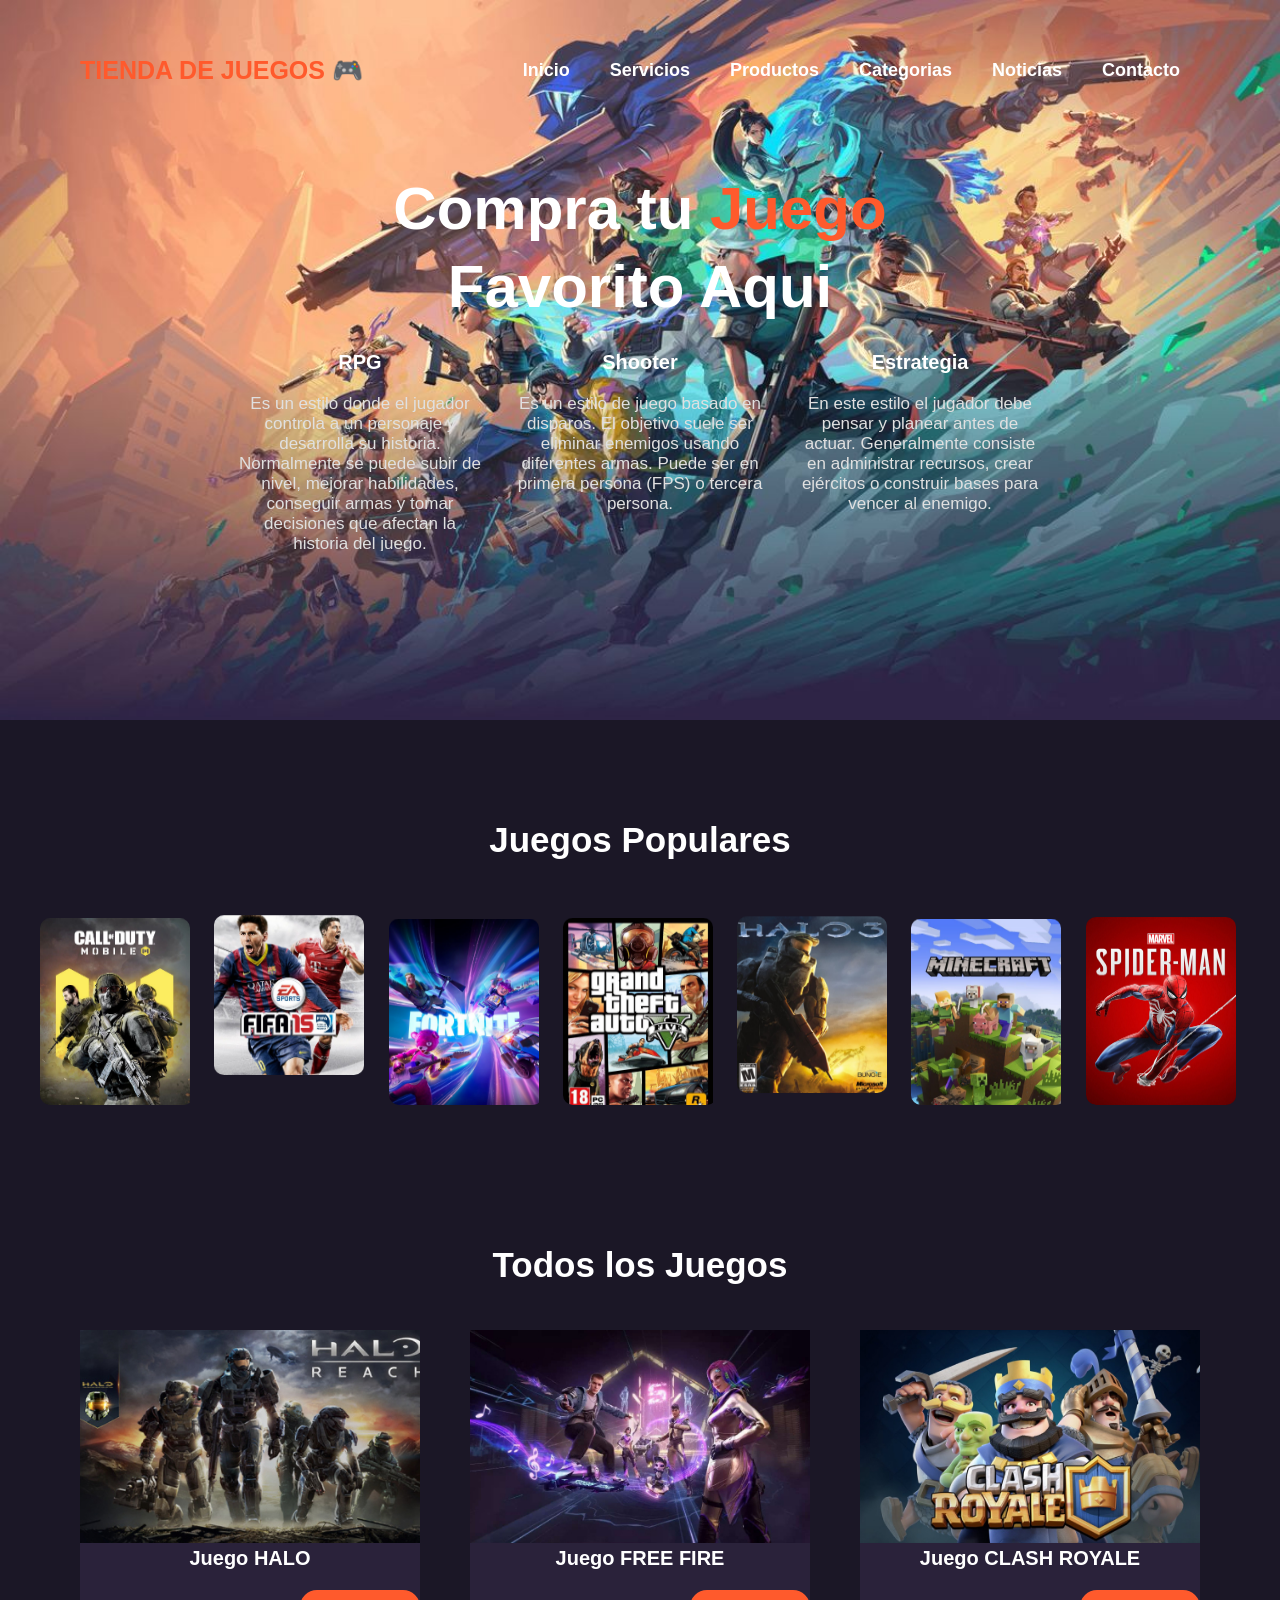
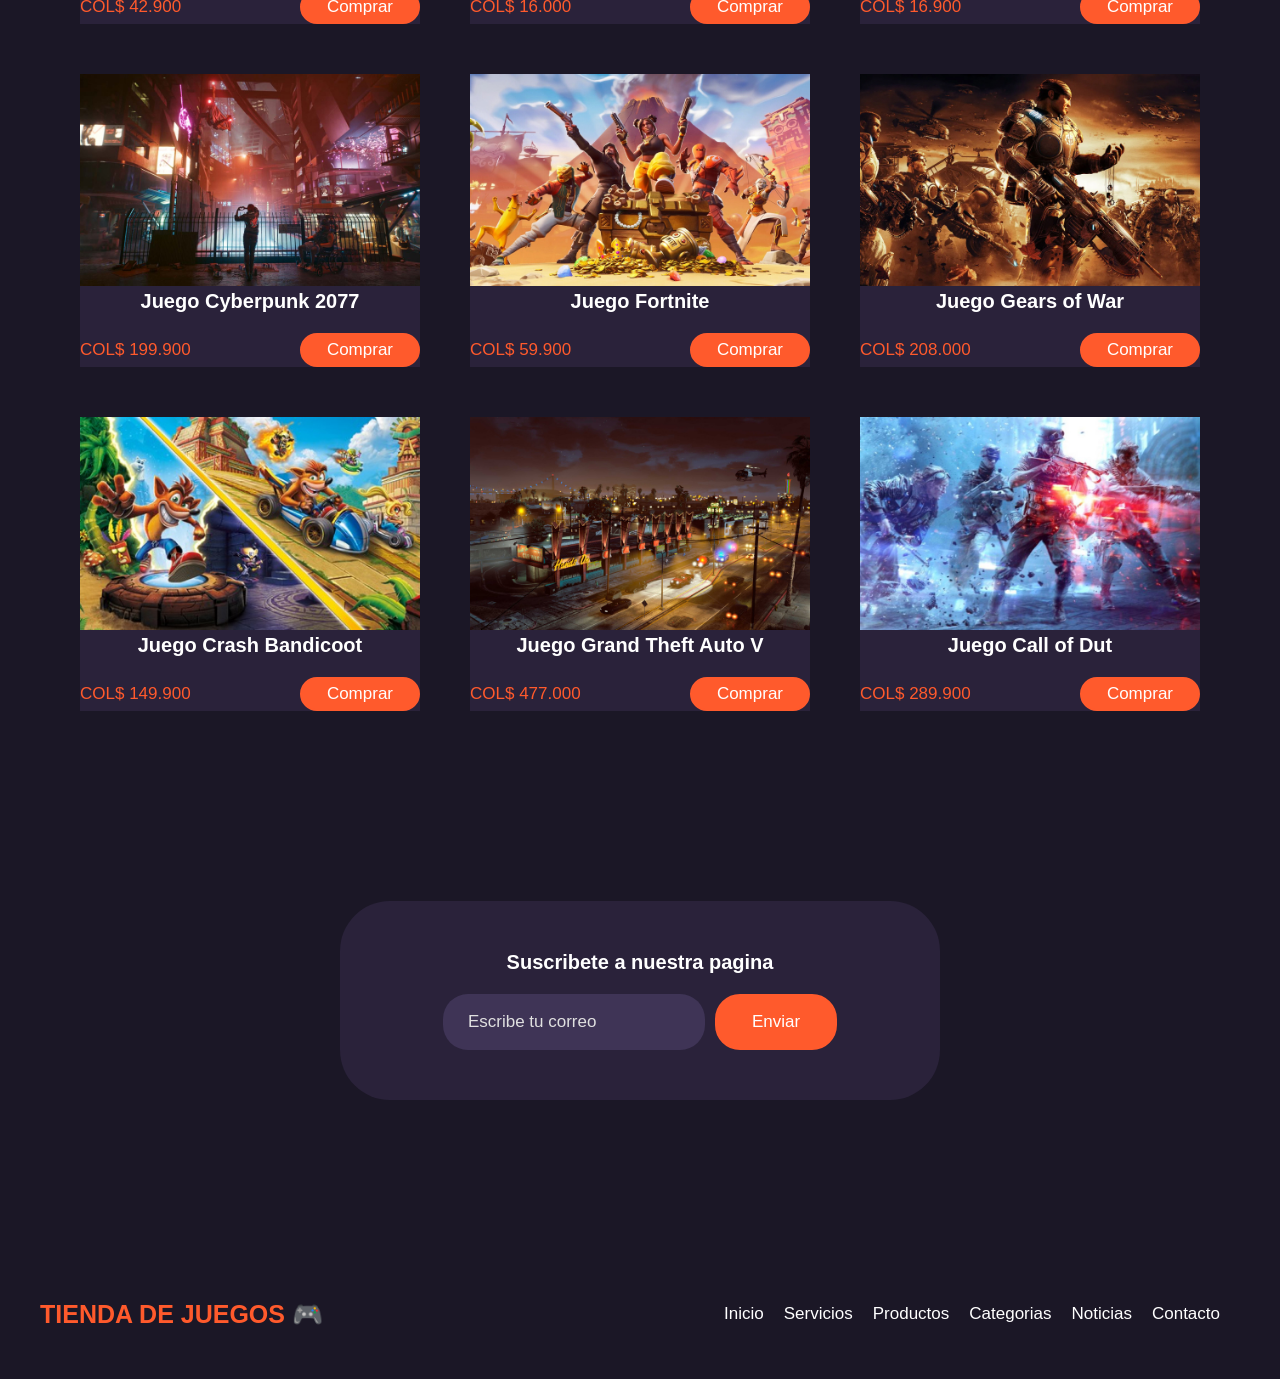
<file: index.html>
<!DOCTYPE html>
<html lang="es">

<head>
    <meta charset="UTF-8">
    <title>TIENDA DE JUEGOS  🎮</title>
    <link rel="stylesheet" href="estilos.css">
</head>

<body>

    <header class="header">
        <div class="menu container">
            <a href="#" class="logo">TIENDA DE JUEGOS  🎮</a>
            <input type="checkbox" id="menu" />
            <label for="menu">
                <img src="Resources/menu.png" class="menu-icono" alt="menu">
            </label>
            <nav class="navbar">
                <ul>
                    <li><a href="#">Inicio</a></li>
                    <li><a href="servicios.html">Servicios</a></li>
                    <li><a href="productos.html">Productos</a></li>
                    <li><a href="categorias.html">Categorias</a></li>
                    <li><a href="noticias.html">Noticias</a></li>
                    <li><a href="contacto.html">Contacto</a></li>
        </ul>
    </nav>
        </div>
    


  <div class="header-content container">
            <div class="header-txt">
                <h1>Compra tu <span>Juego</span> <br> Favorito Aqui </h1>

    <div class="cards">

        <div class="card">
            <h3>RPG</h3>
            <p>Es un estilo donde el jugador controla a un personaje y desarrolla su historia. Normalmente se puede subir de nivel, mejorar habilidades, conseguir armas y tomar decisiones que afectan la historia del juego. </p>
        </div>

        <div class="card">
            <h3>Shooter</h3>
            <p>Es un estilo de juego basado en disparos. El objetivo suele ser eliminar enemigos usando diferentes armas. Puede ser en primera persona (FPS) o tercera persona.</p>
        </div>

        <div class="card">
            <h3>Estrategia</h3>
            <p>En este estilo el jugador debe pensar y planear antes de actuar. Generalmente consiste en administrar recursos, crear ejércitos o construir bases para vencer al enemigo.</p>
        </div>

    </div>

    </header>
    <section class="popular container">

        <h2>Juegos Populares</h2>
        <div class="popular-content">
             <div class="card">
                <div class="card__container">
                    <img class="card__background" src="Resources/Call of Duty.jpg" alt="Call of Duty">
                </div>
                <img src="Resources/Call of Duty_hover.png" class="card__image" alt="Call of Duty Hover">
            </div>

            <div class="card">
                <div class="card__container">
                    <img class="card__background" src="Resources/Fifa.jpg" alt="Fifa">
                </div>
                <img src="Resources/Fifa_hover.png" class="card__image" alt="Fifa Hover">
            </div>

            <div class="card">
                <div class="card__container">
                    <img class="card__background" src="Resources/Fortnite.jpg" alt="Fortnite">
                </div>
                <img src="Resources/Fortnite_hover.png" class="card__image" alt="Fortnite Hover">
            </div>

            <div class="card">
                <div class="card__container">
                    <img class="card__background" src="Resources/GTA.jpg" alt="GTA">
                </div>
                <img src="Resources/GTA_hover.png" class="card__image" alt="GTA Hover">
            </div>

            <div class="card">
                <div class="card__container">
                    <img class="card__background" src="Resources/Halo.jpg" alt="Halo">
                </div>
                <img src="Resources/Halo_hover.png" class="card__image" alt="Halo Hover">
            </div>

            <div class="card">
                <div class="card__container">
                    <img class="card__background" src="Resources/Minecraft.jpg" alt="Minecraft">
                </div>
                <img src="Resources/Minecraft_hover.gif" class="card__image" alt="Minecraft Hover">
            </div>

            <div class="card">
                <div class="card__container">
                    <img class="card__background" src="Resources/SpiderMan.jpg" alt="Spider-Man">
                </div>
                <img src="Resources/SpiderMan_hover.gif" class="card__image" alt="Spider-Man Hover">
            </div>
        </div>
    </section>

</section>


 <main class="product container">

        <h2>Todos los Juegos</h2>

        <div class="product-content">

            <div class="product-1">
                <img src="Resources/l1.jpg" alt="">
                <div class="product txt">
                    <h3>Juego HALO</h3>
                    <div class="precio">
                        <p>COL$ 42.900</p>
                        <a href="#" class="btn-2">Comprar</a>
                    </div>
                </div>
            </div>
            <div class="product-1">
                <img src="Resources/l2.jpg" alt="">
                <div class="product txt">
                    <h3>Juego FREE FIRE</h3>
                    <div class="precio">
                        <p>COL$ 16.000</p>
                        <a href="#" class="btn-2">Comprar</a>
                    </div>
                </div>
            </div>
            <div class="product-1">
                <img src="Resources/l3.jpg" alt="">
                <div class="product txt">
                    <h3>Juego CLASH ROYALE</h3>
                    <div class="precio">
                        <p>COL$ 16.900</p>
                        <a href="#" class="btn-2">Comprar</a>
                    </div>
                </div>
            </div>
            <div class="product-1">
                <img src="Resources/l4.jpg" alt="">
                <div class="product txt">
                    <h3>Juego Cyberpunk 2077</h3>
                    <div class="precio">
                        <p>COL$ 199.900</p>
                        <a href="#" class="btn-2">Comprar</a>
                    </div>
                </div>
            </div>
            <div class="product-1">
                <img src="Resources/l5.jpg" alt="">
                <div class="product txt">
                    <h3>Juego Fortnite</h3>
                    <div class="precio">
                        <p>COL$ 59.900</p>
                        <a href="#" class="btn-2">Comprar</a>
                    </div>
                </div>
            </div>
            <div class="product-1">
                <img src="Resources/l6.jpg" alt="">
                <div class="product txt">
                    <h3>Juego Gears of War</h3>
                    <div class="precio">
                        <p>COL$ 208.000</p>
                        <a href="#" class="btn-2">Comprar</a>
                    </div>
                </div>
            </div>
            <div class="product-1">
                <img src="Resources/l7.jpg" alt="">
                <div class="product txt">
                    <h3>Juego Crash Bandicoot</h3>
                    <div class="precio">
                        <p>COL$ 149.900</p>
                        <a href="#" class="btn-2">Comprar</a>
                    </div>
                </div>
            </div>
            <div class="product-1">
                <img src="Resources/l8.jpg" alt="">
                <div class="product txt">
                    <h3>Juego Grand Theft Auto V </h3>
                    <div class="precio">
                        <p>COL$ 477.000</p>
                        <a href="#" class="btn-2">Comprar</a>
                    </div>
                </div>
            </div>
            <div class="product-1">
                <img src="Resources/l9.jpg" alt="">
                <div class="product txt">
                    <h3>Juego Call of Dut</h3>
                    <div class="precio">
                        <p>COL$ 289.900</p>
                        <a href="#" class="btn-2">Comprar</a>
                    </div>
                </div>
            </div>

        </div>

    </main>

    <section class="contact container">
        <div class="contact-content">
            <h3>Suscribete a nuestra pagina</h3>
            <form>
                <input type="email" placeholder="Escribe tu correo">
                <input type="submit" class="btn-3" value="Enviar">
            </form>
        </div>
    </section>
    
    <footer class="footer container">
        
        <div class="link">
            <a href="#" class="logo">TIENDA DE JUEGOS 🎮</a>
        </div>
        <div class="link">
            <ul>
                <li><a href="#">Inicio</a></li>
                <li><a href="servicios.html">Servicios</a></li>
                <li><a href="productos.html">Productos</a></li>
                <li><a href="categorias.html">Categorias</a></li>
                <li><a href="noticias.html">Noticias</a></li>
                <li><a href="contacto.html">Contacto</a></li>
            </ul>
        </div>

    </footer>


</body>
</html>
</file>
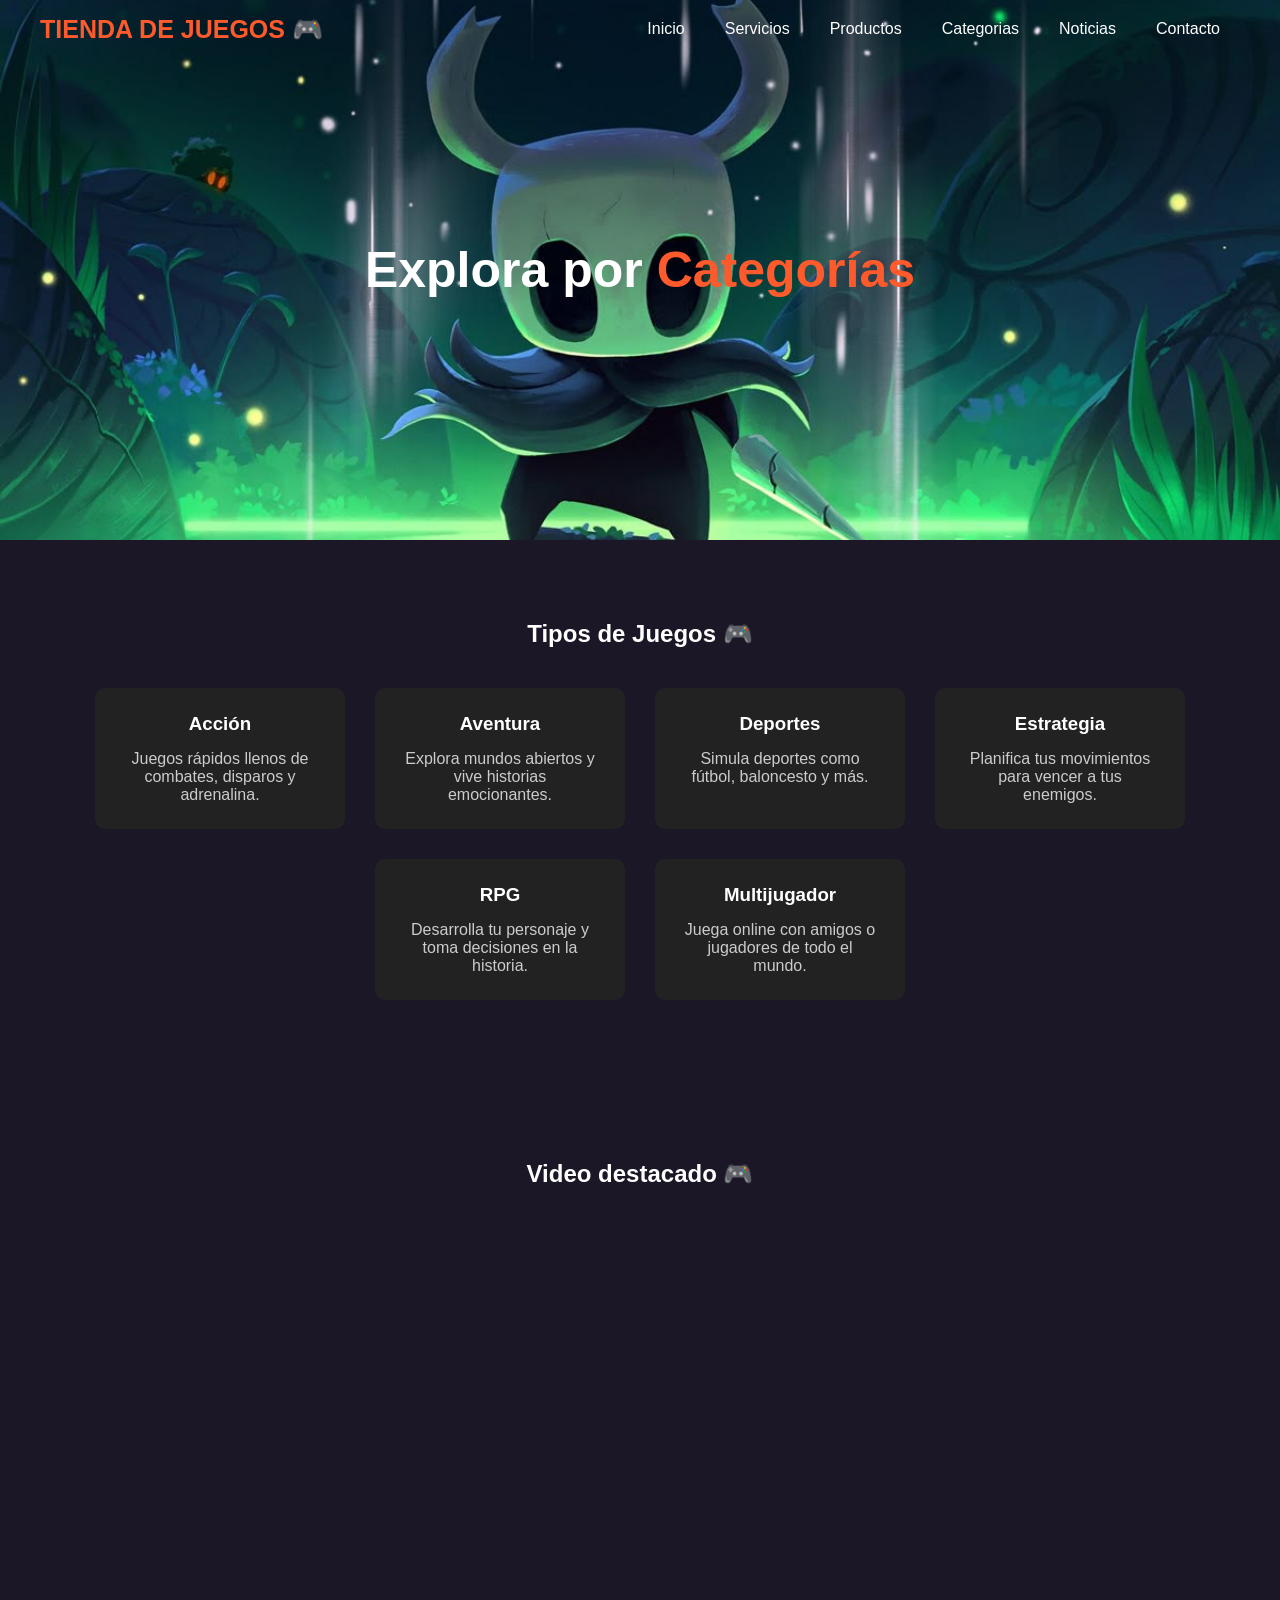
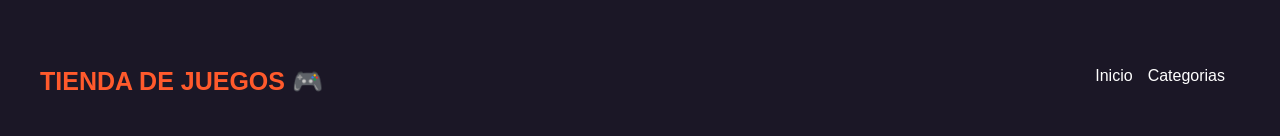
<file: categorias.html>
<!DOCTYPE html>
<html lang="es">

<head>
    <meta charset="UTF-8">
    <title>Categorías 🎮</title>
    <link rel="stylesheet" href="css/categorias.css">
</head>

<body>

<header class="header">

    <div class="menu container">
        <a href="index.html" class="logo">TIENDA DE JUEGOS 🎮</a>

        <nav class="navbar">
            <ul>
                <li><a href="index.html">Inicio</a></li>
                <li><a href="servicios.html">Servicios</a></li>
                <li><a href="productos.html">Productos</a></li>
                <li><a href="categorias.html">Categorias</a></li>
                <li><a href="noticias.html">Noticias</a></li>
                <li><a href="contacto.html">Contacto</a></li>
            </ul>
        </nav>
    </div>

    <div class="header-content container">
        <div class="header-txt">
            <h1>Explora por <span>Categorías</span></h1>
        </div>
    </div>

</header>

<!-- CATEGORIAS -->
<section class="contenido container">

    <h2>Tipos de Juegos 🎮</h2>

    <div class="cards">

        <div class="card">
            <h3>Acción</h3>
            <p>Juegos rápidos llenos de combates, disparos y adrenalina.</p>
        </div>

        <div class="card">
            <h3>Aventura</h3>
            <p>Explora mundos abiertos y vive historias emocionantes.</p>
        </div>

        <div class="card">
            <h3>Deportes</h3>
            <p>Simula deportes como fútbol, baloncesto y más.</p>
        </div>

        <div class="card">
            <h3>Estrategia</h3>
            <p>Planifica tus movimientos para vencer a tus enemigos.</p>
        </div>

        <div class="card">
            <h3>RPG</h3>
            <p>Desarrolla tu personaje y toma decisiones en la historia.</p>
        </div>

        <div class="card">
            <h3>Multijugador</h3>
            <p>Juega online con amigos o jugadores de todo el mundo.</p>
        </div>

    </div>

</section>

<section class="contenido container">

    <h2>Video destacado 🎮</h2>

   <iframe width="560" height="315" src="https://www.youtube.com/embed/XhipZICzLHo?si=RuUJYxSAJRGy-j_2" title="YouTube video player" frameborder="0" allow="accelerometer; autoplay; clipboard-write; encrypted-media; gyroscope; picture-in-picture; web-share" referrerpolicy="strict-origin-when-cross-origin" allowfullscreen></iframe>

</section>


<footer class="footer container">

    <div class="link">
        <a href="#" class="logo">TIENDA DE JUEGOS 🎮</a>
    </div>

    <div class="link">
        <ul>
            <li><a href="index.html">Inicio</a></li>
            <li><a href="categorias.html">Categorias</a></li>
        </ul>
    </div>

</footer>

</body>
</html>
</file>
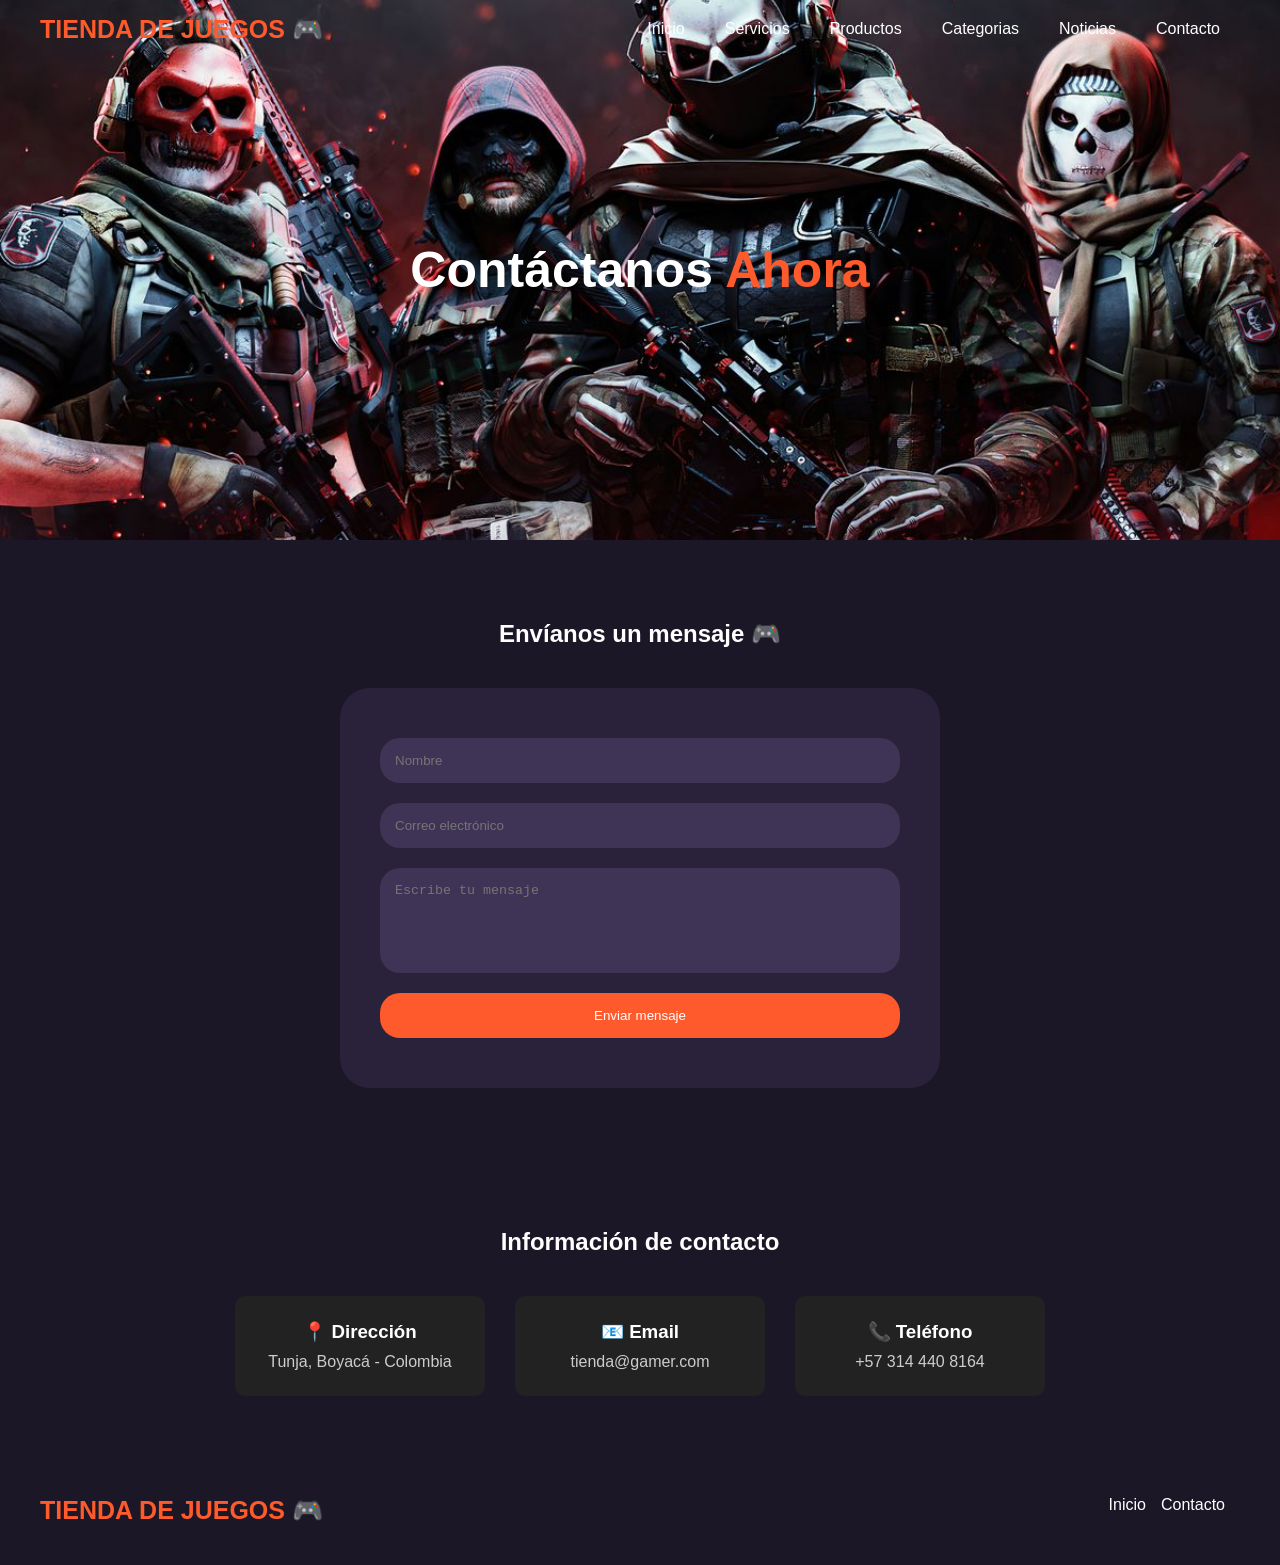
<file: contacto.html>
<!DOCTYPE html>
<html lang="es">

<head>
    <meta charset="UTF-8">
    <title>Contacto 🎮</title>
    <link rel="stylesheet" href="css/contacto.css">
</head>

<body>

<header class="header">

    <div class="menu container">
        <a href="index.html" class="logo">TIENDA DE JUEGOS 🎮</a>

        <nav class="navbar">
            <ul>
                <li><a href="index.html">Inicio</a></li>
                <li><a href="servicios.html">Servicios</a></li>
                <li><a href="productos.html">Productos</a></li>
                <li><a href="categorias.html">Categorias</a></li>
                <li><a href="noticias.html">Noticias</a></li>
                <li><a href="contacto.html">Contacto</a></li>
            </ul>
        </nav>
    </div>

    <div class="header-content container">
        <div class="header-txt">
            <h1>Contáctanos <span>Ahora</span></h1>
        </div>
    </div>

</header>

<section class="contenido container">

    <h2>Envíanos un mensaje 🎮</h2>

    <div class="contact-content">

        <form>
            <input type="text" placeholder="Nombre" required>
            <input type="email" placeholder="Correo electrónico" required>
            <textarea placeholder="Escribe tu mensaje" rows="5" required></textarea>
            <input type="submit" class="btn-3" value="Enviar mensaje">
        </form>

    </div>

</section>

<section class="info container">

    <h2>Información de contacto</h2>

    <div class="cards">

        <div class="card">
            <h3>📍 Dirección</h3>
            <p>Tunja, Boyacá - Colombia</p>
        </div>

        <div class="card">
            <h3>📧 Email</h3>
            <p>tienda@gamer.com</p>
        </div>

        <div class="card">
            <h3>📞 Teléfono</h3>
            <p>+57 314 440 8164</p>
        </div>

    </div>

</section>

<footer class="footer container">

    <div class="link">
        <a href="#" class="logo">TIENDA DE JUEGOS 🎮</a>
    </div>

    <div class="link">
        <ul>
            <li><a href="index.html">Inicio</a></li>
            <li><a href="contacto.html">Contacto</a></li>
        </ul>
    </div>

</footer>

</body>
</html>
</file>
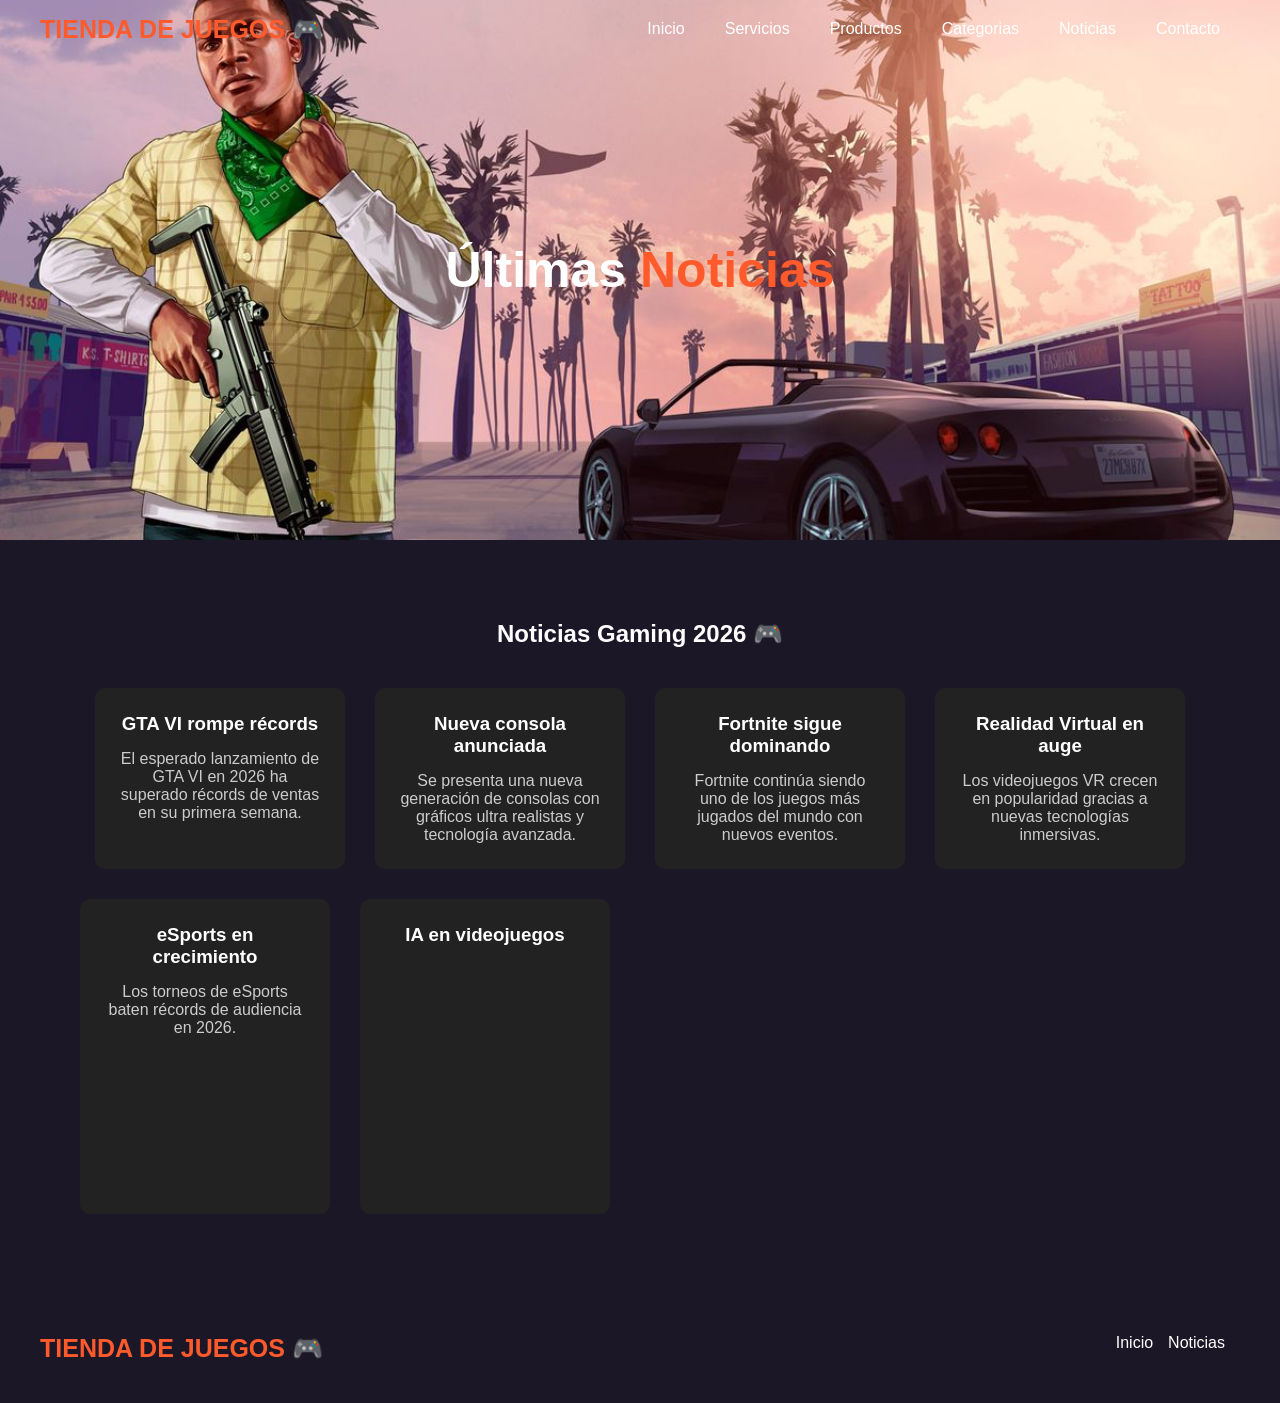
<file: noticias.html>
<!DOCTYPE html>
<html lang="es">

<head>
    <meta charset="UTF-8">
    <title>Noticias 🎮</title>
    <link rel="stylesheet" href="css/noticias.css">
</head>

<body>

<header class="header">

    <div class="menu container">
        <a href="index.html" class="logo">TIENDA DE JUEGOS 🎮</a>

        <nav class="navbar">
            <ul>
                <li><a href="index.html">Inicio</a></li>
                <li><a href="servicios.html">Servicios</a></li>
                <li><a href="productos.html">Productos</a></li>
                <li><a href="categorias.html">Categorias</a></li>
                <li><a href="noticias.html">Noticias</a></li>
                <li><a href="contacto.html">Contacto</a></li>
            </ul>
        </nav>
    </div>

    <div class="header-content container">
        <div class="header-txt">
            <h1>Últimas <span>Noticias</span></h1>
        </div>
    </div>

</header>


<section class="contenido container">

    <h2>Noticias Gaming 2026 🎮</h2>

    <div class="cards">

        <div class="card">
            <h3>GTA VI rompe récords</h3>
            <p>El esperado lanzamiento de GTA VI en 2026 ha superado récords de ventas en su primera semana.</p>
        </div>

        <div class="card">
            <h3>Nueva consola anunciada</h3>
            <p>Se presenta una nueva generación de consolas con gráficos ultra realistas y tecnología avanzada.</p>
        </div>

        <div class="card">
            <h3>Fortnite sigue dominando</h3>
            <p>Fortnite continúa siendo uno de los juegos más jugados del mundo con nuevos eventos.</p>
        </div>

        <div class="card">
            <h3>Realidad Virtual en auge</h3>
            <p>Los videojuegos VR crecen en popularidad gracias a nuevas tecnologías inmersivas.</p>
        </div>

        <div class="card">
            <h3>eSports en crecimiento</h3>
            <p>Los torneos de eSports baten récords de audiencia en 2026.</p>
        </div>

        <div class="card">
            <h3>IA en videojuegos</h3>
            
        </div>

        <iframe width="560" height="315" src="https://www.youtube.com/embed/PrU34_eWo6A?si=Qpo_Sij8TrOEqsHo" title="YouTube video player" frameborder="0" allow="accelerometer; autoplay; clipboard-write; encrypted-media; gyroscope; picture-in-picture; web-share" referrerpolicy="strict-origin-when-cross-origin" allowfullscreen></iframe>

    </div>

</section>



<!-- FOOTER -->
<footer class="footer container">

    <div class="link">
        <a href="#" class="logo">TIENDA DE JUEGOS 🎮</a>
    </div>

    <div class="link">
        <ul>
            <li><a href="index.html">Inicio</a></li>
            <li><a href="noticias.html">Noticias</a></li>
        </ul>
    </div>

</footer>

</body>
</html>
</file>
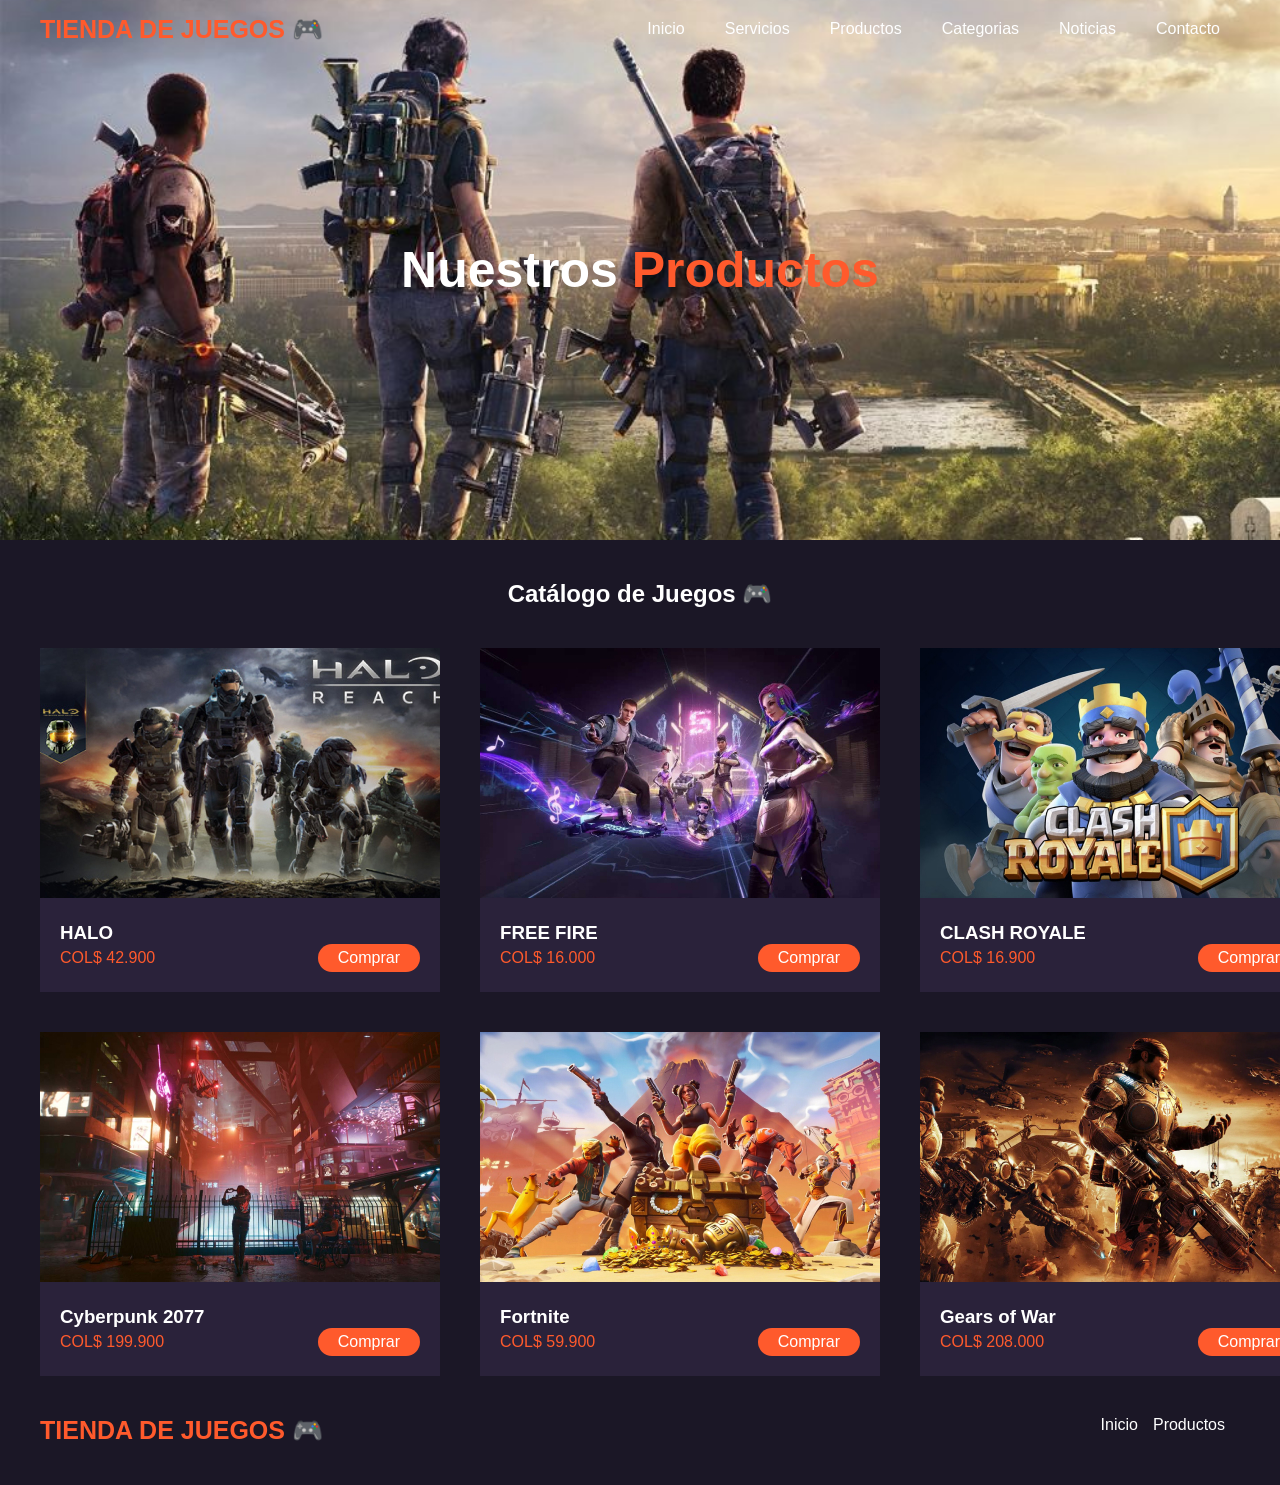
<file: productos.html>
<!DOCTYPE html>
<html lang="es">

<head>
    <meta charset="UTF-8">
    <title>Productos 🎮</title>
    <link rel="stylesheet" href="css/productos.css">
</head>

<body>

<header class="header">

    <div class="menu container">
        <a href="index.html" class="logo">TIENDA DE JUEGOS 🎮</a>

        <nav class="navbar">
            <ul>
                <li><a href="index.html">Inicio</a></li>
                <li><a href="servicios.html">Servicios</a></li>
                <li><a href="productos.html">Productos</a></li>
                <li><a href="categorias.html">Categorias</a></li>
                <li><a href="noticias.html">Noticias</a></li>
                <li><a href="contacto.html">Contacto</a></li>
            </ul>
        </nav>
    </div>

    <div class="header-content container">
        <div class="header-txt">
            <h1>Nuestros <span>Productos</span></h1>
        </div>
    </div>

</header>

<!-- PRODUCTOS -->
<section class="product container">

    <h2>Catálogo de Juegos 🎮</h2>

    <div class="product-content">

        <div class="product-1">
            <img src="Resources/l1.jpg" alt="">
            <div class="product-txt">
                <h3>HALO</h3>
                <div class="price">
                    <p>COL$ 42.900</p>
                    <a href="#" class="btn-2">Comprar</a>
                </div>
            </div>
        </div>

        <div class="product-1">
            <img src="Resources/l2.jpg" alt="">
            <div class="product-txt">
                <h3>FREE FIRE</h3>
                <div class="price">
                    <p>COL$ 16.000</p>
                    <a href="#" class="btn-2">Comprar</a>
                </div>
            </div>
        </div>

        <div class="product-1">
            <img src="Resources/l3.jpg" alt="">
            <div class="product-txt">
                <h3>CLASH ROYALE</h3>
                <div class="price">
                    <p>COL$ 16.900</p>
                    <a href="#" class="btn-2">Comprar</a>
                </div>
            </div>
        </div>

        <div class="product-1">
            <img src="Resources/l4.jpg" alt="">
            <div class="product-txt">
                <h3>Cyberpunk 2077</h3>
                <div class="price">
                    <p>COL$ 199.900</p>
                    <a href="#" class="btn-2">Comprar</a>
                </div>
            </div>
        </div>

        <div class="product-1">
            <img src="Resources/l5.jpg" alt="">
            <div class="product-txt">
                <h3>Fortnite</h3>
                <div class="price">
                    <p>COL$ 59.900</p>
                    <a href="#" class="btn-2">Comprar</a>
                </div>
            </div>
        </div>

        <div class="product-1">
            <img src="Resources/l6.jpg" alt="">
            <div class="product-txt">
                <h3>Gears of War</h3>
                <div class="price">
                    <p>COL$ 208.000</p>
                    <a href="#" class="btn-2">Comprar</a>
                </div>
            </div>
        </div>

    </div>

</section>

<!-- FOOTER -->
<footer class="footer container">

    <div class="link">
        <a href="#" class="logo">TIENDA DE JUEGOS 🎮</a>
    </div>

    <div class="link">
        <ul>
            <li><a href="index.html">Inicio</a></li>
            <li><a href="productos.html">Productos</a></li>
        </ul>
    </div>

</footer>

</body>
</html>
</file>
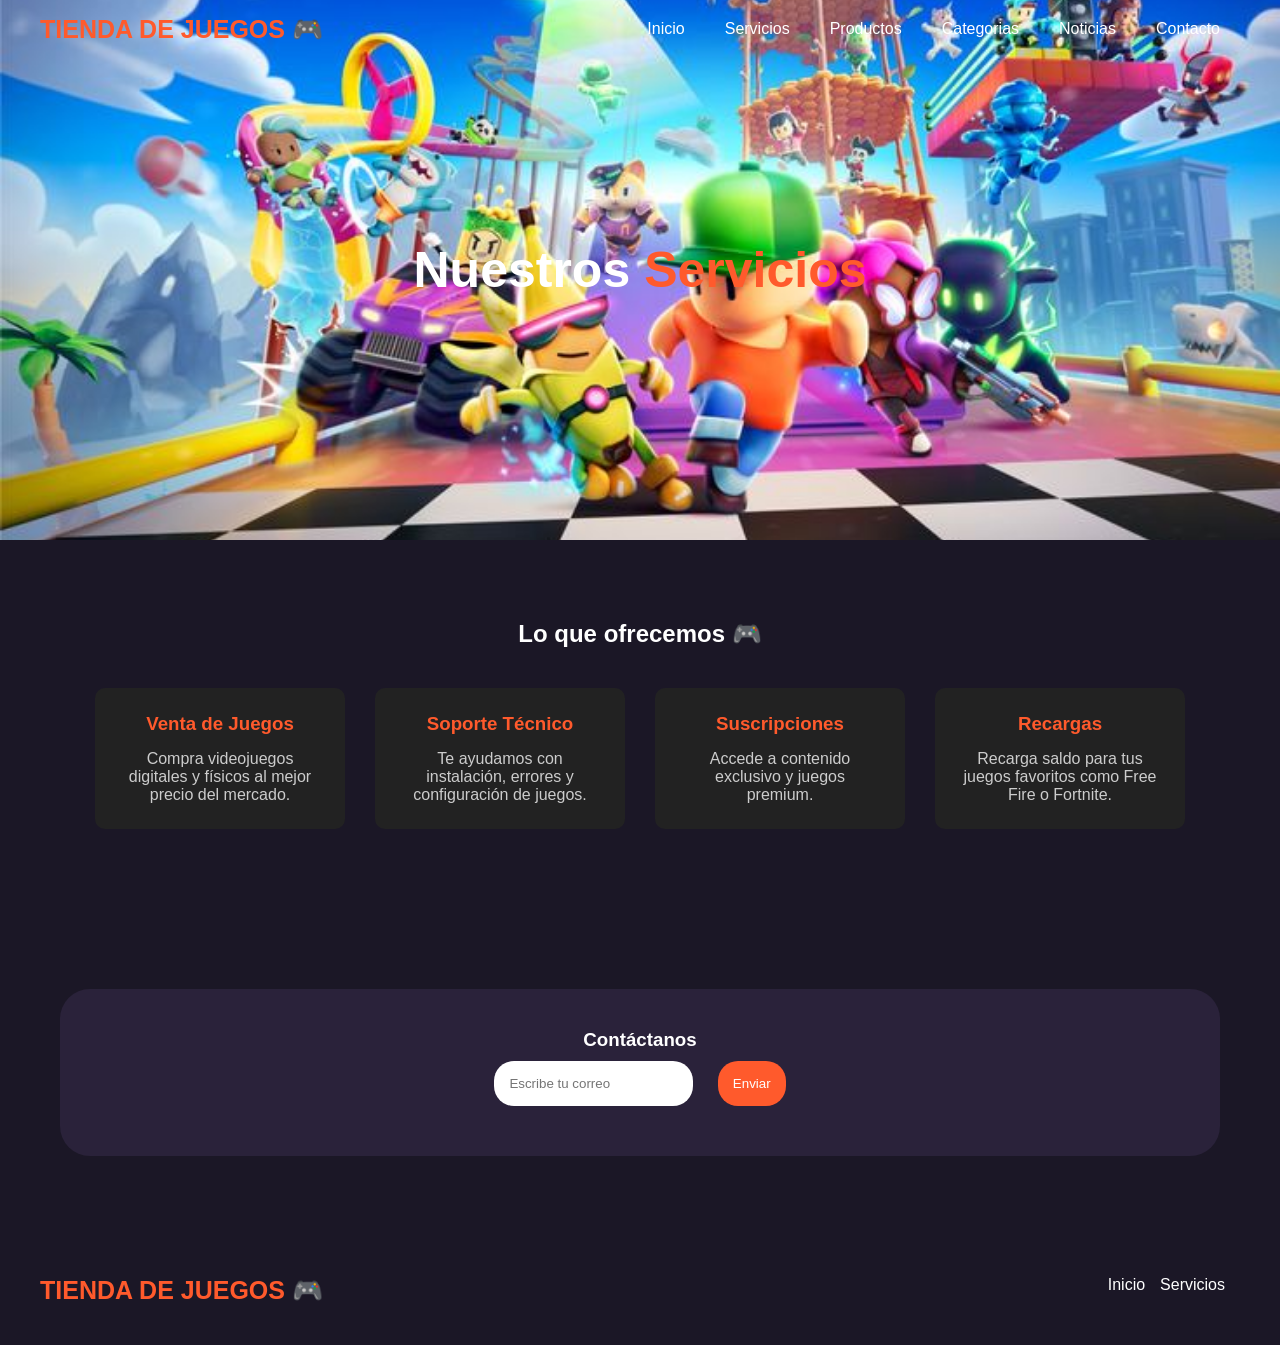
<file: servicios.html>
<!DOCTYPE html>
<html lang="es">

<head>
    <meta charset="UTF-8">
    <title>Servicios 🎮</title>
    <link rel="stylesheet" href="css/servicios.css">
</head>

<body>

<header class="header">

    <div class="menu container">
        <a href="index.html" class="logo">TIENDA DE JUEGOS 🎮</a>

        <nav class="navbar">
            <ul>
                <li><a href="index.html">Inicio</a></li>
                <li><a href="servicios.html">Servicios</a></li>
                <li><a href="productos.html">Productos</a></li>
                <li><a href="categorias.html">Categorias</a></li>
                <li><a href="noticias.html">Noticias</a></li>
                <li><a href="contacto.html">Contacto</a></li>
            </ul>
        </nav>
    </div>

    <div class="header-content container">
        <div class="header-txt">
            <h1>Nuestros <span>Servicios</span></h1>
        </div>
    </div>

</header>

<!-- SERVICIOS -->
<section class="contenido container">

    <h2>Lo que ofrecemos 🎮</h2>

    <div class="cards">

        <div class="card">
            <h3>Venta de Juegos</h3>
            <p>Compra videojuegos digitales y físicos al mejor precio del mercado.</p>
        </div>

        <div class="card">
            <h3>Soporte Técnico</h3>
            <p>Te ayudamos con instalación, errores y configuración de juegos.</p>
        </div>

        <div class="card">
            <h3>Suscripciones</h3>
            <p>Accede a contenido exclusivo y juegos premium.</p>
        </div>

        <div class="card">
            <h3>Recargas</h3>
            <p>Recarga saldo para tus juegos favoritos como Free Fire o Fortnite.</p>
        </div>

    </div>

</section>

<!-- CONTACTO -->
<section class="contact container">

    <div class="contact-content">
        <h3>Contáctanos</h3>

        <form>
            <input type="email" placeholder="Escribe tu correo">
            <input type="submit" class="btn-3" value="Enviar">
        </form>
    </div>

</section>

<!-- FOOTER -->
<footer class="footer container">

    <div class="link">
        <a href="#" class="logo">TIENDA DE JUEGOS 🎮</a>
    </div>

    <div class="link">
        <ul>
            <li><a href="index.html">Inicio</a></li>
            <li><a href="servicios.html">Servicios</a></li>
        </ul>
    </div>

</footer>

</body>
</html>
</file>
<file: estilos.css>
*{
    margin:0;
    padding:0;
    box-sizing:border-box;
    text-decoration: none;
    list-style: none; 
}

body{
    font-family: Arial, Helvetica, sans-serif;
    background:#1B1726; 

}


header{

    background:#FFFFFF;
    padding:20px;
    text-align:center;

}

.container {

    padding:40px;
    text-align:center;

}

.cards {

    display:flex;
    justify-content:center;
    gap:30px;
    margin-top:20px;

}

.card {
  width: 250px;
  height: 200px;
  position: relative;
  perspective: 900px;
  transform-style: preserve-3d;
  overflow: hidden;
  border-radius: 10px;
}

.card__background {
  width: 100%;
  height: 100%;
  object-fit: cover;
  border-radius: 10px;
  top: 0;
  left: 0;
  transform: rotateX(20deg); 
  transform-origin: center bottom;
  transition: transform 0.5s ease;
  z-index: 1;

}

.card__container {
  transition: all 0.5s;
  position: absolute;
}

.card__image {
  width: 100%;
  height: 100%;
  opacity: 0;
  transition: all 0.5s ease;
  position: absolute;
  top: 0;
  left: 0;
  object-fit: cover;
  border-radius: 10px;
  z-index: 2;

}

.card:hover .card__image {
  opacity: 1;
  transform: translateZ(100px);

}

.card:hover .card__background {
  transform: rotateX(0deg);
}


.card:hover .card__container {
  transform: translate3d(0, 0, 50px);
  box-shadow: 2px 4px 15px rgba(0,0,0,0.3);
}


.card:hover {

    transform:scale(1.05);
    background:#333;
}

img {
    max-width: 100%;
}

.container {
    max-width: 1200px;
    margin: 0 auto;
}

.header {
    background-image: url(Resources/Imagen.jpg);
    background-position: center center;
    background-repeat: no-repeat;
    background-size: cover;
    display: flex;
    align-items: center;
    min-height: 80vh;
    padding: 80px 0;
}

.menu {
    position: absolute;
    top: 0;
    left: 0;
    right: 0;
    display: flex;
    align-items: center;
    justify-content: space-between;
}

.logo {
    color: #FF5A2C;
    font-size: 25px;
    font-weight: 800;
    text-transform: uppercase;
}

.menu .navbar ul li {
    position: relative;
    float: left;
}

.menu .navbar ul li a {
    color: #ffffff;
    font-size: 18px;
    font-weight: 600;
    padding: 20px;
    display: block;
}

.menu .navbar ul li a:hover {
    color: #FF5A2C;
}

#menu {
    display: none;
}

.menu-icono {
    width: 25px;
}

.menu label {
    display: none;
    cursor: pointer;
}

.header-content {
    display: flex;
}

.header-txt {
    color: #ffffff;
    flex-basis: 50%;
}

.header-txt h1 {
    font-size: 60px;
    margin-bottom: 25px;
    color: #ffffff;
    line-height: 1.3;   
}

.header-txt span {
    color: #FF5A2C;
}

.header-txt p {
    font-size: 17px;
    color: #E0E0E0;
    margin-bottom: 45px;
}

.butons {
    display: flex;
}

.btn-1, .btn-2, .btn-3 {
    display: inline-block;
    padding: 11px 35px;
    border: 2px solid #FF5A2C;
    border-radius: 25px;
    margin-right: 25px;
    font-size: 17px;
    color: #ffffff;
}

.btn-1:hover {
    background-color: #FF5A2C;
}

.popular {
    padding: 100px 0;
    text-align: center;
}

h2 {
    font-size: 35px;
    color: #ffffff;
    margin-bottom: 45px;
}

.popular-content {
    display: flex;
    flex-direction: row; 
    justify-content: center;
    flex-wrap: nowrap;
    gap: 20px;
}

.popular-content img {
    width: 150px;
}

.product-content {
    display: grid;
    grid-template-columns: repeat(3, 1fr);
    gap: 50px;
}

.product-1 {
    background-color: #2A223A;
}

.product-txt {
    padding: 50px 30px;
}

h3 {
    font-size: 20px;
    color: #ffffff;
    margin-bottom: 20px;
}

.precio {
    display: flex;
    justify-content: space-between;
    align-items: center;
}

.precio p{
    font-size: 17px;
    color: #FF5A2C;
}

.btn-2 {
    padding: 5px 25px;
    background-color: #FF5A2C;
    margin-right: 0;
}

.contact {
    padding: 150px 300px;
}

.contact-content {
    background-color: #2A223A;
    text-align: center;
    padding: 50px;
    border-radius: 50px;
}

form {
    display: flex;
    justify-content: center;
    margin-top: 20px;
}

input {
    padding: 18px 25px;
    background-color: #3F3456;
    border: 0;
    border-radius: 25px;
    outline: none;
    margin-right: 10px;
    color: #ffffff;
    font-size: 17px;
}

::placeholder {
    color: #E0E0E0;
    font-size: 17px;
}

.btn-3 {
    background-color: #FF5A2C;
    cursor: pointer;
    margin-right: 0;
}

.footer {
    display: flex;
    justify-content: space-between;
    align-items: center;
    padding: 50px 0;
}

.link ul {
    display: flex;
}

.link ul li > a {
    font-size: 17px;
    color: #ffffff;
    margin-right: 20px;
}

.link ul li > a:hover {
    color: #FF5A2C;
}

@media (max-width: 991px) {

    .menu {
        padding: 20px;
    }

    .menu label {
        display: initial;
    }

    .menu .navbar {
        position: absolute;
        top: 100%;
        left: 0;
        right: 0;
        background-color: #FF5A2C;
        display: none;
    }

    .menu .navbar ul li a:hover {
        color: #1B1726;
    }

    .menu .navbar ul li {
        width: 100%;
    }

    #menu:checked ~ .navbar {
        display: initial;
    }

    .header {
        min-height: 0vh;
        padding: 80px 30px 50px 30px;
    }

    .header-txt {
        text-align: center;
        flex-basis: 100%;
    }

    .header-txt h1 {
        font-size: 50px;
        margin-bottom: 15px;
    }

    .butons {
        justify-content: center;
    }

    .btn-1:last-of-type {
        margin-right: 0;
    }

    .popular {
        display: none;
    }

    .product {
        padding: 30px;
    }

    .product-content {
        grid-template-columns: repeat(1, 1fr);
        gap: 30px;
    }

    .product-1 img {
        width: 100%;
    }

    .contact {
        padding: 30px;
    }

    form {
        flex-direction: column;
    }

    input {
        margin: 0 0 20px 0;
    }

    .footer {
        flex-direction: column;
        text-align: center;
    }

    .link ul {
        margin-top: 20px;
    }
}
</file>
<file: css/categorias.css>
/* RESET */
*{
    margin:0;
    padding:0;
    box-sizing:border-box;
    text-decoration:none;
    list-style:none;
}

/* BODY */
body{
    font-family: Arial, Helvetica, sans-serif;
    background:#1B1726;
}

.contenido video{
    width: 100%;
    height: 400px;
    border-radius: 15px;
}

.container{

    max-width:1200px;
    margin:0 auto;
}

/* HEADER */
.header{
    background-image: url(imagen3.jpg);
    background-size: cover;
    background-position: center;
    min-height: 60vh;
    display:flex;
    align-items:center;
}

/* MENU */
.menu{
    position:absolute;
    top:0;
    left:0;
    right:0;
    display:flex;
    justify-content:space-between;
    align-items:center;
}

/* LOGO */
.logo{
    color:#FF5A2C;
    font-size:25px;
    font-weight:bold;
}

/* NAV */
.navbar ul li{
    float:left;
}

.navbar ul li a{
    color:white;
    padding:20px;
    display:block;
}

.navbar ul li a:hover{
    color:#FF5A2C;
}

/* HEADER TEXTO */
.header-txt{
    color:white;
}

.header-txt h1{
    font-size:50px;
}

.header-txt span{
    color:#FF5A2C;
}

/* CONTENIDO */
.contenido{
    padding:80px 0;
    text-align:center;
}

h2{
    color:white;
    margin-bottom:40px;
}

/* CARDS */
.cards{
    display:flex;
    flex-wrap:wrap;
    justify-content:center;
    gap:30px;
}

.card{
    background:#222;
    padding:25px;
    width:250px;
    border-radius:10px;
    transition:0.3s;
}

.card:hover{
    transform:scale(1.05);
    background:#333;
}

.card h3{
    color:white;
    margin-bottom:15px;
}

.card p{
    color:#ccc;
}

/* FOOTER */
.footer{
    display:flex;
    justify-content:space-between;
    padding:40px 0;
}

.link ul{
    display:flex;
}

.link ul li a{
    color:white;
    margin-right:15px;
}

/* RESPONSIVE */
@media(max-width:768px){

    .cards{
        flex-direction:column;
        align-items:center;
    }

    .footer{
        flex-direction:column;
        text-align:center;
    }
}
</file>
<file: css/contacto.css>
*{
    margin:0;
    padding:0;
    box-sizing:border-box;
    text-decoration:none;
    list-style:none;
}

body{
    font-family: Arial, Helvetica, sans-serif;
    background:#1B1726;
}

.container{
    max-width:1200px;
    margin:0 auto;
}

.header{
    background-image: url(imagen7.jpg);
    background-size: cover;
    background-position: center;
    min-height: 60vh;
    display:flex;
    align-items:center;
}

.menu{
    position:absolute;
    top:0;
    left:0;
    right:0;
    display:flex;
    justify-content:space-between;
    align-items:center;
}

.logo{
    color:#FF5A2C;
    font-size:25px;
    font-weight:bold;
}

.navbar ul li{
    float:left;
}

.navbar ul li a{
    color:white;
    padding:20px;
    display:block;
}

.navbar ul li a:hover{
    color:#FF5A2C;
}

.header-txt{
    color:white;
}

.header-txt h1{
    font-size:50px;
}

.header-txt span{
    color:#FF5A2C;
}

.contenido{
    padding:80px 0;
    text-align:center;
}

h2{
    color:white;
    margin-bottom:40px;
}

.contact-content{
    background:#2A223A;
    padding:40px;
    border-radius:30px;
    max-width:600px;
    margin:0 auto;
}

form{
    display:flex;
    flex-direction:column;
}

input, textarea{
    padding:15px;
    margin:10px 0;
    border:none;
    border-radius:20px;
    background:#3F3456;
    color:white;
}

textarea{
    resize:none;
}

.btn-3{
    background:#FF5A2C;
    cursor:pointer;
}

.info{
    padding:60px 0;
    text-align:center;
}

.cards{
    display:flex;
    justify-content:center;
    gap:30px;
    flex-wrap:wrap;
}

.card{
    background:#222;
    padding:25px;
    width:250px;
    border-radius:10px;
    transition:0.3s;
}

.card:hover{
    transform:scale(1.05);
    background:#333;
}

.card h3{
    color:white;
    margin-bottom:10px;
}

.card p{
    color:#ccc;
}

.footer{
    display:flex;
    justify-content:space-between;
    padding:40px 0;
}

.link ul{
    display:flex;
}

.link ul li a{
    color:white;
    margin-right:15px;
}

@media(max-width:768px){

    .cards{
        flex-direction:column;
        align-items:center;
    }

    .footer{
        flex-direction:column;
        text-align:center;
    }
}
</file>
<file: css/noticias.css>
*{
    margin:0;
    padding:0;
    box-sizing:border-box;
    text-decoration:none;
    list-style:none;
}

body{
    font-family: Arial, Helvetica, sans-serif;
    background:#1B1726;
}

.container{
    max-width:1200px;
    margin:0 auto;
}

.header{
    background-image: url(imagen6.jpg);
    background-size: cover;
    background-position: center;
    min-height: 60vh;
    display:flex;
    align-items:center;
}

.menu{
    position:absolute;
    top:0;
    left:0;
    right:0;
    display:flex;
    justify-content:space-between;
    align-items:center;
}

.logo{
    color:#FF5A2C;
    font-size:25px;
    font-weight:bold;
}

.navbar ul li{
    float:left;
}

.navbar ul li a{
    color:white;
    padding:20px;
    display:block;
}

.navbar ul li a:hover{
    color:#FF5A2C;
}

.header-txt{
    color:white;
}

.header-txt h1{
    font-size:50px;
}

.header-txt span{
    color:#FF5A2C;
}

.contenido{
    padding:80px 0;
    text-align:center;
}

h2{
    color:white;
    margin-bottom:40px;
}

.cards{
    display:flex;
    flex-wrap:wrap;
    justify-content:center;
    gap:30px;
}

.card{
    background:#222;
    padding:25px;
    width:250px;
    border-radius:10px;
    transition:0.3s;
}

.card:hover{
    transform:scale(1.05);
    background:#333;
}

.card h3{
    color:white;
    margin-bottom:15px;
}

.card p{
    color:#ccc;
}

.contenido video{
    width: 100%;
    height: 400px;
    border-radius: 15px;
}

.footer{
    display:flex;
    justify-content:space-between;
    padding:40px 0;
}

.link ul{
    display:flex;
}

.link ul li a{
    color:white;
    margin-right:15px;
}

@media(max-width:768px){

    .cards{
        flex-direction:column;
        align-items:center;
    }

    .footer{
        flex-direction:column;
        text-align:center;
    }
}
</file>
<file: css/productos.css>
*{
    margin:0;
    padding:0;
    box-sizing:border-box;
    text-decoration:none;
    list-style:none;
}

/* BODY */
body{
    font-family: Arial, Helvetica, sans-serif;
    background:#1B1726;
}

/* CONTENEDOR */
.container{
    max-width:1200px;
    margin:0 auto;
}

/* HEADER */
.header{
    background-image: url(imagen5.jpg);
    background-size: cover;
    background-position: center;
    min-height: 60vh;
    display:flex;
    align-items:center;
}

/* MENU */
.menu{
    position:absolute;
    top:0;
    left:0;
    right:0;
    display:flex;
    justify-content:space-between;
    align-items:center;
}

.logo{
    color:#FF5A2C;
    font-size:25px;
    font-weight:bold;
}

/* NAV */
.navbar ul li{
    float:left;
}

.navbar ul li a{
    color:white;
    padding:20px;
    display:block;
}

.navbar ul li a:hover{
    color:#FF5A2C;
}

/* TEXTO HEADER */
.header-txt{
    color:white;
}

.header-txt h1{
    font-size:50px;
}

.header-txt span{
    color:#FF5A2C;
}

/* TITULOS */
h2{
    color:white;
    text-align:center;
    margin:40px 0;
}

h3{
    color:white;
}

/* PRODUCTOS */
.product-content{
    display:grid;
    grid-template-columns: repeat(3, 1fr);
    gap:40px;
}

.product-1{
    background:#2A223A;
}

.product-txt{
    padding:20px;
}

/* PRECIO */
.price{
    display:flex;
    justify-content:space-between;
    align-items:center;
}

.price p{
    color:#FF5A2C;
}

/* BOTON */
.btn-2{
    background:#FF5A2C;
    padding:5px 20px;
    border-radius:20px;
    color:white;
}

/* FOOTER */
.footer{
    display:flex;
    justify-content:space-between;
    padding:40px 0;
}

.link ul{
    display:flex;
}

.link ul li a{
    color:white;
    margin-right:15px;
}

/* RESPONSIVE */
@media(max-width:768px){

    .product-content{
        grid-template-columns:1fr;
    }

    .footer{
        flex-direction:column;
        text-align:center;
    }
}
</file>
<file: css/servicios.css>
*{
    margin:0;
    padding:0;
    box-sizing:border-box;
    text-decoration:none;
    list-style:none;
}

body{
    font-family: Arial, Helvetica, sans-serif;
    background:#1B1726;
}

.container{
    max-width:1200px;
    margin:0 auto;
}

.header{
    background-image: url(imagen4.jpg);
    background-size: cover;
    background-position: center;
    min-height: 60vh;
    display:flex;
    align-items:center;
}

.menu{
    position:absolute;
    top:0;
    left:0;
    right:0;
    display:flex;
    justify-content:space-between;
    align-items:center;
}

.logo{
    color:#FF5A2C;
    font-size:25px;
    font-weight:bold;
}

.navbar ul li{
    float:left;
}

.navbar ul li a{
    color:white;
    padding:20px;
    display:block;
}

.navbar ul li a:hover{
    color:#FF5A2C;
}

.header-txt{
    color:white;
}

.header-txt h1{
    font-size:50px;
}

.header-txt span{
    color:#FF5A2C;
}


.contenido{
    padding:80px 0;
    text-align:center;
}

h2{
    color:white;
    margin-bottom:40px;
}


.cards{
    display:flex;
    flex-wrap:wrap;
    justify-content:center;
    gap:30px;
}

.card{
    background:#222;
    padding:25px;
    width:250px;
    border-radius:10px;
    transition:0.3s;
}

.card:hover{
    transform:scale(1.05);
    background:#333;
}

.card h3{
    color: #FF5A2C;
    margin-bottom:15px;
}

.card p{
    color:#ccc;
}


.contact{
    padding:80px 20px;
}

.contact-content{
    background:#2A223A;
    padding:40px;
    border-radius:30px;
    text-align:center;
}

.contact-content h3 {
    color: #FFFFFF;
}

input{
    padding:15px;
    border-radius:20px;
    border:none;
    margin:10px;
}

.btn-3{
    background:#FF5A2C;
    color:white;
    cursor:pointer;
}


.footer{
    display:flex;
    justify-content:space-between;
    padding:40px 0;
}

.link ul{
    display:flex;
}

.link ul li a{
    color:white;
    margin-right:15px;
}


@media(max-width:768px){

    .cards{
        flex-direction:column;
        align-items:center;
    }

    .footer{
        flex-direction:column;
        text-align:center;
    }
}
</file>
